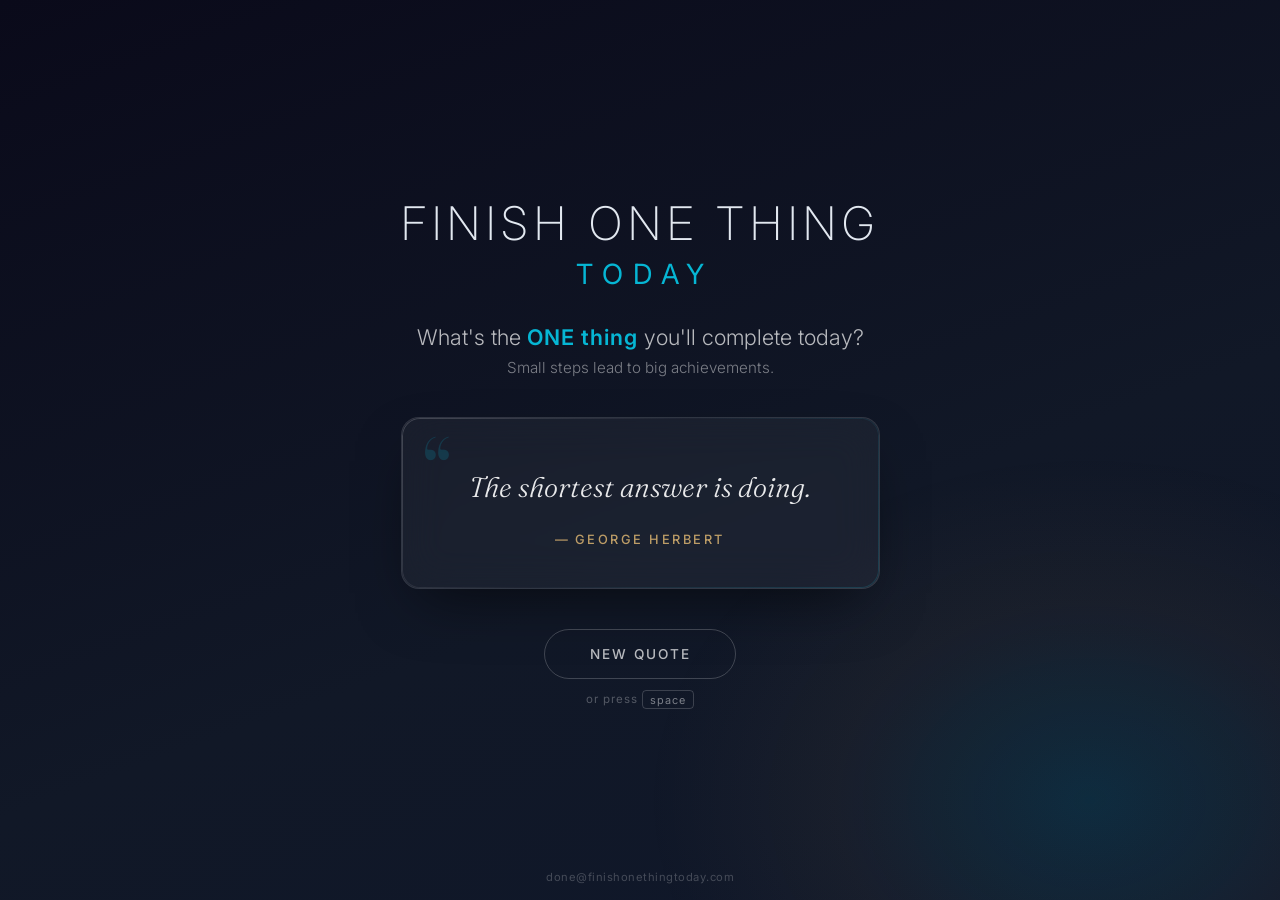
<file: index.html>
<!DOCTYPE html>
<html lang="en">
<head>
    <meta charset="UTF-8">
    <meta name="viewport" content="width=device-width, initial-scale=1.0">
    <title>Finish One Thing Today</title>
    <link rel="canonical" href="https://finishonethingtoday.com/">
    <meta name="description" content="Daily inspiration to focus on what matters. Pick one thing, finish it, and build momentum.">

    <!-- Open Graph -->
    <meta property="og:type" content="website">
    <meta property="og:url" content="https://finishonethingtoday.com/">
    <meta property="og:title" content="Finish One Thing Today">
    <meta property="og:description" content="Daily inspiration to focus on what matters. Pick one thing, finish it, and build momentum.">
    <meta property="og:image" content="https://finishonethingtoday.com/og-image.png">
    <meta property="og:image:width" content="1200">
    <meta property="og:image:height" content="630">

    <!-- Twitter Card -->
    <meta name="twitter:card" content="summary_large_image">
    <meta name="twitter:title" content="Finish One Thing Today">
    <meta name="twitter:description" content="Daily inspiration to focus on what matters. Pick one thing, finish it, and build momentum.">
    <meta name="twitter:image" content="https://finishonethingtoday.com/og-image.png">

    <!-- Google tag (gtag.js) -->
    <script async src="https://www.googletagmanager.com/gtag/js?id=G-0V8G9B2XZ2"></script>
    <script>
      window.dataLayer = window.dataLayer || [];
      function gtag(){dataLayer.push(arguments);}
      gtag('js', new Date());

      gtag('config', 'G-0V8G9B2XZ2');
    </script>
    
    <link rel="icon" href="data:image/svg+xml,%3Csvg xmlns='http://www.w3.org/2000/svg' viewBox='0 0 64 64'%3E%3Crect width='64' height='64' rx='14' fill='%230f172a'/%3E%3Cpath d='M18 33l10 10 18-20' fill='none' stroke='%2306b6d4' stroke-width='6' stroke-linecap='round' stroke-linejoin='round'/%3E%3C/svg%3E">
    <meta name="theme-color" content="#0f172a">
    <link rel="stylesheet" href="styles.css?v=20261022">
</head>
<body>
    <div class="container">
        <h1>Finish One Thing <span class="today">Today</span></h1>
        <div class="message">
            <p class="main-text">What's the <span class="highlight">ONE thing</span> you'll complete today?</p>
            <p class="sub-text">Small steps lead to big achievements.</p>
        </div>
        <div class="quote-box">
            <div class="quote-content" id="quote-content">
                <p id="quote-text"></p>
                <p id="quote-author"></p>
            </div>
        </div>
        <div class="actions">
            <button id="new-quote">New Quote</button>
            <p class="hint">or press <kbd>space</kbd></p>
        </div>
    </div>
    <footer class="site-footer">
        <a href="mailto:done@finishonethingtoday.com">done@finishonethingtoday.com</a>
    </footer>
    <script src="script.js?v=20261022"></script>
</body>
</html>
</file>
<file: styles.css>
@import url('https://fonts.googleapis.com/css2?family=Inter:wght@200;300;400;500;600;700&family=Fraunces:ital,opsz,wght@0,9..144,300;0,9..144,400;1,9..144,300;1,9..144,400&display=swap');

:root {
    --accent: #06b6d4;
    --accent-soft: rgba(6, 182, 212, 0.12);
    --warm: #f5c87a;
    --text: #f0f0f0;
    --text-dim: rgba(255, 255, 255, 0.7);
    --text-faint: rgba(255, 255, 255, 0.45);
    --glass: rgba(255, 255, 255, 0.045);
    --glass-border: rgba(255, 255, 255, 0.1);
    --font-ui: 'Inter', -apple-system, BlinkMacSystemFont, 'Segoe UI', sans-serif;
    --font-quote: 'Fraunces', 'Iowan Old Style', 'Palatino', Georgia, serif;
}

* {
    margin: 0;
    padding: 0;
    box-sizing: border-box;
}

body {
    font-family: var(--font-ui);
    background: linear-gradient(160deg, #0a0a1a 0%, #111827 60%, #0f172a 100%);
    min-height: 100vh;
    min-height: 100dvh;
    display: flex;
    align-items: center;
    justify-content: center;
    color: var(--text);
    overflow-x: hidden;
    position: relative;
}

/* Soft glow behind content, drifting slowly */
body::before {
    content: '';
    position: fixed;
    top: 50%;
    left: 50%;
    width: 900px;
    height: 700px;
    background: radial-gradient(ellipse, rgba(6, 182, 212, 0.13) 0%, rgba(245, 200, 122, 0.04) 40%, transparent 70%);
    pointer-events: none;
    animation: drift 18s ease-in-out infinite alternate;
    z-index: 0;
}

@keyframes drift {
    from { transform: translate(-54%, -52%) scale(1); }
    to   { transform: translate(-46%, -48%) scale(1.08); }
}

.container {
    text-align: center;
    padding: 2rem;
    max-width: 780px;
    position: relative;
    z-index: 1;
}

/* Staggered entrance */
.container > * {
    opacity: 0;
    animation: rise 0.8s ease-out forwards;
}
.container > h1          { animation-delay: 0.05s; }
.container > .message    { animation-delay: 0.2s; }
.container > .quote-box  { animation-delay: 0.35s; }
.container > .actions    { animation-delay: 0.55s; }

@keyframes rise {
    from { opacity: 0; transform: translateY(18px); }
    to   { opacity: 1; transform: translateY(0); }
}

h1 {
    font-size: clamp(1.9rem, 4vw, 2.9rem);
    font-weight: 200;
    margin-bottom: 2rem;
    letter-spacing: 6px;
    text-transform: uppercase;
    color: #e2e8f0;
    line-height: 1.25;
}

h1 .today {
    display: block;
    font-size: 0.6em;
    font-weight: 400;
    letter-spacing: 10px;
    margin-top: 0.35rem;
    padding-left: 10px; /* balance trailing letter-spacing */
    color: var(--accent);
}

.message {
    margin-bottom: 2.5rem;
}

.main-text {
    font-size: clamp(1.1rem, 2.2vw, 1.35rem);
    font-weight: 300;
    color: var(--text-dim);
    margin-bottom: 0.5rem;
}

.highlight {
    color: var(--accent);
    font-weight: 600;
    letter-spacing: 1px;
}

.sub-text {
    font-size: 0.95rem;
    color: var(--text-faint);
    font-weight: 300;
}

.quote-box {
    background: var(--glass);
    padding: 3rem 2.8rem 2.6rem;
    border-radius: 18px;
    margin: 2.5rem auto;
    max-width: 620px;
    backdrop-filter: blur(20px);
    -webkit-backdrop-filter: blur(20px);
    border: 1px solid var(--glass-border);
    position: relative;
    box-shadow:
        0 24px 60px -20px rgba(0, 0, 0, 0.6),
        0 0 0 1px rgba(255, 255, 255, 0.02) inset;
}

/* Gradient hairline border */
.quote-box::before {
    content: '';
    position: absolute;
    inset: 0;
    border-radius: 18px;
    padding: 1px;
    background: linear-gradient(135deg, rgba(255,255,255,0.18) 0%, transparent 45%, rgba(6,182,212,0.18) 100%);
    -webkit-mask: linear-gradient(#fff 0 0) content-box, linear-gradient(#fff 0 0);
    -webkit-mask-composite: xor;
    mask-composite: exclude;
    pointer-events: none;
}

/* Decorative opening quotation mark */
.quote-box::after {
    content: '\201C';
    position: absolute;
    top: 0.1em;
    left: 1.4rem;
    font-family: var(--font-quote);
    font-size: 6rem;
    line-height: 1;
    color: var(--accent);
    opacity: 0.18;
    pointer-events: none;
    user-select: none;
}

.quote-content {
    transition: opacity 0.35s ease;
}

.quote-content.is-changing {
    opacity: 0;
}

#quote-text {
    font-family: var(--font-quote);
    font-style: italic;
    font-weight: 300;
    font-size: clamp(1.35rem, 2.6vw, 1.75rem);
    line-height: 1.55;
    color: rgba(255, 255, 255, 0.9);
    margin-bottom: 1.4rem;
    text-wrap: balance;
}

#quote-author {
    font-size: 0.8rem;
    color: var(--warm);
    opacity: 0.75;
    font-weight: 500;
    letter-spacing: 2.5px;
    text-transform: uppercase;
}

#quote-author::before {
    content: '\2014';
    letter-spacing: normal;
    margin-right: 0.5em;
}

.btn {
    display: inline-block;
    text-decoration: none;
}

.actions {
    display: flex;
    flex-direction: column;
    align-items: center;
    gap: 0.8rem;
}

button,
.btn {
    padding: 1rem 2.8rem;
    font-size: 0.85rem;
    font-weight: 500;
    background: transparent;
    color: var(--text-dim);
    border: 1px solid rgba(255, 255, 255, 0.2);
    border-radius: 50px;
    cursor: pointer;
    transition: color 0.3s ease, border-color 0.3s ease, box-shadow 0.3s ease, transform 0.2s ease;
    letter-spacing: 2px;
    text-transform: uppercase;
    font-family: var(--font-ui);
}

button:hover,
button:focus-visible,
.btn:hover,
.btn:focus-visible {
    color: var(--accent);
    border-color: rgba(6, 182, 212, 0.45);
    box-shadow: 0 0 30px rgba(6, 182, 212, 0.12), inset 0 0 30px rgba(6, 182, 212, 0.04);
    transform: translateY(-1px);
    outline: none;
}

button:active,
.btn:active {
    transform: translateY(0);
}

.hint {
    font-size: 0.72rem;
    letter-spacing: 1px;
    color: rgba(255, 255, 255, 0.28);
}

.hint kbd {
    font-family: var(--font-ui);
    font-size: 0.68rem;
    padding: 0.1rem 0.45rem;
    border: 1px solid rgba(255, 255, 255, 0.18);
    border-radius: 4px;
    color: rgba(255, 255, 255, 0.45);
}

.site-footer {
    position: fixed;
    bottom: 1rem;
    left: 0;
    right: 0;
    text-align: center;
    font-size: 0.7rem;
    letter-spacing: 0.5px;
    z-index: 1;
}

.site-footer a {
    color: rgba(255, 255, 255, 0.22);
    text-decoration: none;
    transition: color 0.3s ease;
}

.site-footer a:hover,
.site-footer a:focus-visible {
    color: var(--accent);
    outline: none;
}

/* Media queries for responsiveness */
@media (max-width: 768px) {
    .container {
        padding: 1.5rem;
    }

    .quote-box {
        padding: 2.4rem 2rem 2rem;
        margin: 2rem auto;
    }

    .quote-box::after {
        font-size: 4.5rem;
        left: 1rem;
    }

    h1 {
        letter-spacing: 3px;
    }

    h1 .today {
        letter-spacing: 6px;
        padding-left: 6px;
    }

    button {
        padding: 0.9rem 2rem;
    }
}

@media (max-width: 480px) {
    h1 {
        font-size: 1.7rem;
        margin-bottom: 1.5rem;
        letter-spacing: 2px;
    }

    .main-text {
        font-size: 1.05rem;
    }

    .sub-text {
        font-size: 0.85rem;
    }

    .quote-box {
        padding: 2rem 1.5rem 1.6rem;
    }

    #quote-text {
        font-size: 1.3rem;
    }

    .hint {
        display: none; /* no keyboard on phones */
    }
}

/* Coarse pointers (touch) rarely have a keyboard */
@media (hover: none) and (pointer: coarse) {
    .hint {
        display: none;
    }
}

@media (prefers-reduced-motion: reduce) {
    body::before,
    .container > * {
        animation: none;
    }
    .container > * {
        opacity: 1;
    }
    .quote-content {
        transition: none;
    }
    button {
        transition: none;
    }
}
</file>
